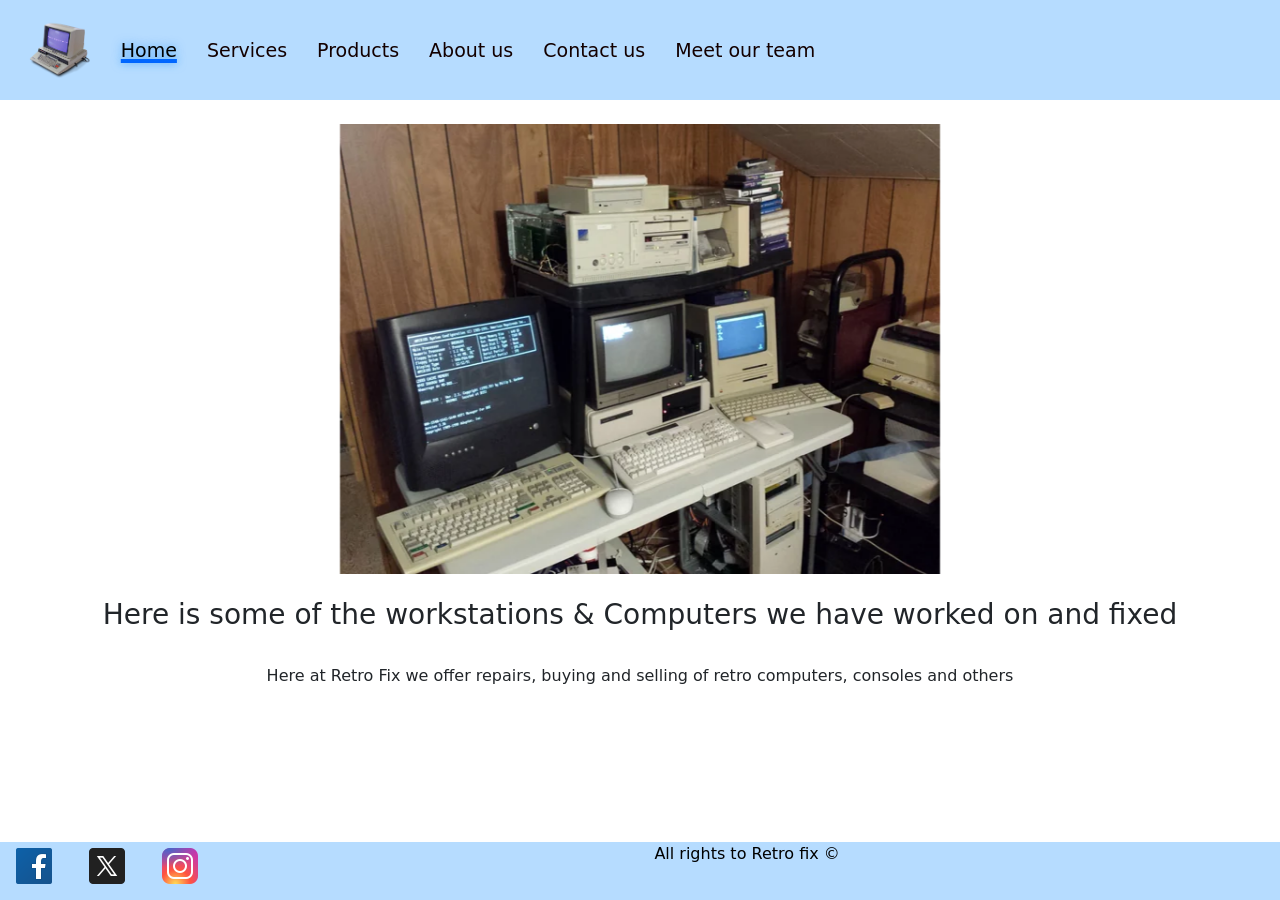
<file: index.html>
<!DOCTYPE html>
<html lang="en">
<head>
    <meta charset="UTF-8">
    <meta name="viewport" content="width=device-width, initial-scale=1.0">
       <meta name="title" content="Retrofix | Vintage & Retro eletronics">
<meta name="description" content="RetroFix Electronics is your destination for vintage and retro computers, classic hardware, and nostalgic electronics from the 70s, 80s, and 90s.">
<meta name="keywords" content="retro electronics, vintage electronics, classic electronics, retro tech, vintage tech, old electronics, retro gadgets, classic hardware, 80s electronics, 90s electronics, retro devices">
<meta name="author" content="Retro Fix">

    <title>Index</title>
<link rel="stylesheet" type="text/css" href="css/custom.css"> <!--goes to css page-->
<link href="https://cdn.jsdelivr.net/npm/bootstrap@5.2.3/dist/css/bootstrap.min.css" rel="stylesheet" integrity="sha384-rbsA2VBKQhggwzxH7pPCaAqO46MgnOM80zW1RWuH61DGLwZJEdK2Kadq2F9CUG65" crossorigin="anonymous">
<script src="https://cdn.jsdelivr.net/npm/@popperjs/core@2.11.6/dist/umd/popper.min.js" integrity="sha384-oBqDVmMz9ATKxIep9tiCxS/Z9fNfEXiDAYTujMAeBAsjFuCZSmKbSSUnQlmh/jp3" crossorigin="anonymous"></script>
<script src="https://cdn.jsdelivr.net/npm/bootstrap@5.2.3/dist/js/bootstrap.min.js" integrity="sha384-cuYeSxntonz0PPNlHhBs68uyIAVpIIOZZ5JqeqvYYIcEL727kskC66kF92t6Xl2V" crossorigin="anonymous"></script>



    <!--navbar-->
    <header>
        <a href="index.html"><img src="assets/Tatung-einstein-computer.png"   height="150" alt="Site logo"></a><!--Logo-->

        <input type="checkbox" id="menu-toggle" style="visibility:hidden">
        <label for="menu-toggle" class="menu-icon">&#9776;</label>     

       <!--All the different links-->
        <nav>
            <ul>
                 <li><a href="index.html" class="active">Home</a></li>
                 <li><a href="Services.html">Services</a></li>
                 <li><a href="Products.html">Products</a></li>
                 <li><a href="About.html">About us</a></li>
                 <li><a href="Contact.html">Contact us</a></li>
                 <li><a href="Team.html">Meet our team</a></li>
            </ul>
        </nav>
    </header>
<body>
<br>
<div id="carouselExample" class="carousel slide">
  <div class="carousel-inner">
    <div class="carousel-item active">
      <img src="assets/yvop42jaggf21.webp" class="d-block w-100" alt=""> <!--First Image-->
    </div>
    <div class="carousel-item">
      <img src="assets/048yEFYrQowWj2ErqPfLcXa-1.webp" class="d-block w-100" alt=""> <!--Second Image-->
    </div>
    <div class="carousel-item">
      <img src="assets/810tsaaamee71.webp" class="d-block w-100" alt=""> <!--Third Image-->
    </div>
  </div>
  <button class="carousel-control-prev" type="button" data-bs-target="#carouselExample" data-bs-slide="prev">
    <span class="carousel-control-prev-icon" aria-hidden="true"></span>
    <span class="visually-hidden">Previous</span>
  </button>
  <button class="carousel-control-next" type="button" data-bs-target="#carouselExample" data-bs-slide="next">
    <span class="carousel-control-next-icon" aria-hidden="true"></span>
    <span class="visually-hidden">Next</span>
  </button>
</div>
<br>
<div style="text-align: center;">
<h3> Here is some of the workstations & Computers we have worked on and fixed</h3>
<br><p>Here at Retro Fix we offer repairs, buying and selling of retro computers, consoles and others</p>
</div>
    
<!--footer-->
<footer>
<!--Social media links-->
    <div style="margin-bottom: 10px;float: left;">
        <a href="https://www.facebook.com" target="_blank" style="margin: 0 10px"><img src="assets/icons8-facebook-48.png" alt="facebook" style="height: 48px;"></a>
        <a href="https://www.twitter.com" target="_blank" style="margin: 0 10px "><img src="assets\icons8-twitter-48.png" alt="twitter" style="height : 48px"></a>
        <a href="https://www.instagram.com" target="_blank" style="margin: 0 10px"><img src="assets\icons8-insta-40.png" alt="instagram" style="height : 48px"></a>
        </div>

        <p>All rights to Retro fix &copy;</p>
    
  </footer>
</body>            
</html>
</file>
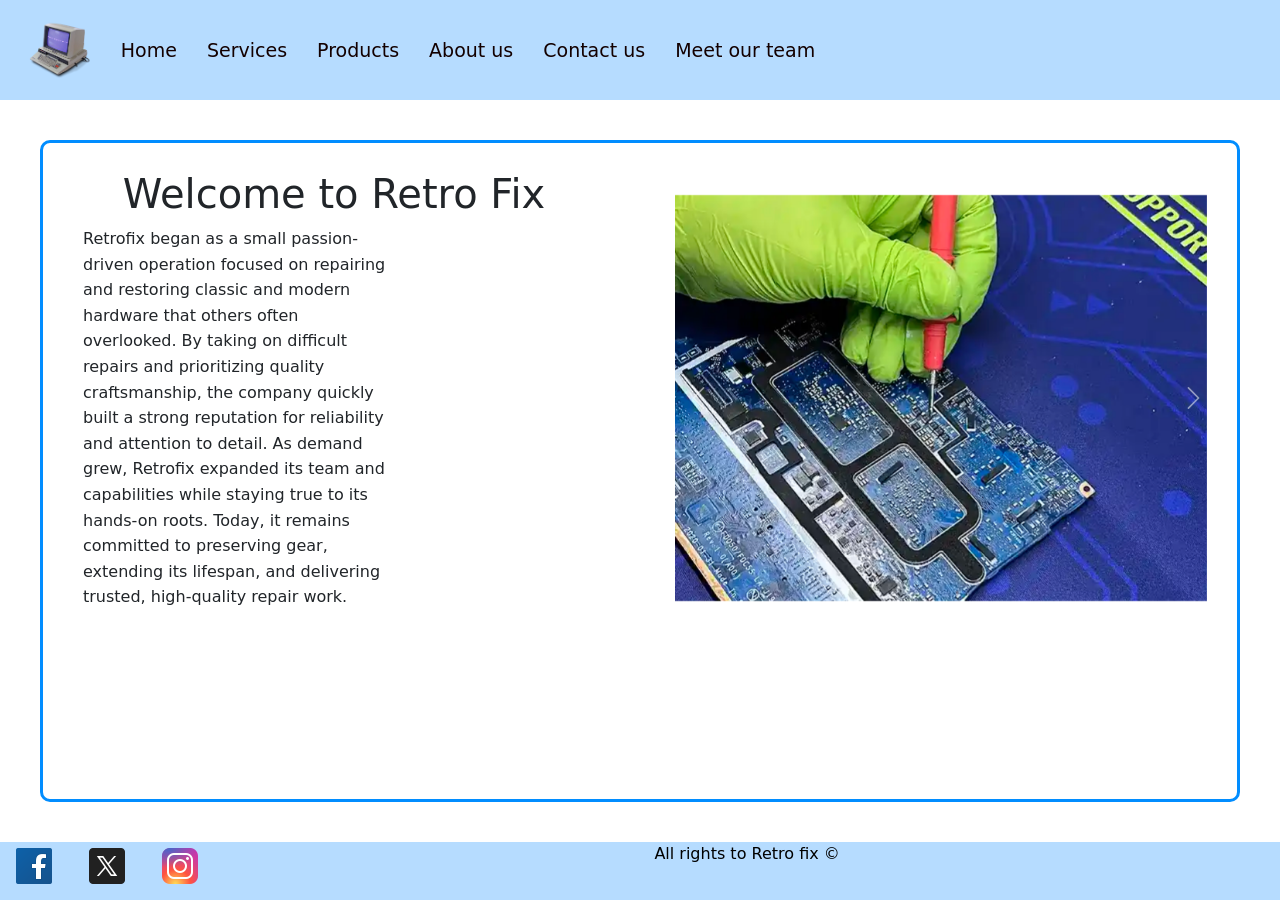
<file: About.html>
<!DOCTYPE html>
<html lang="en">
<head>
    <meta charset="UTF-8">
    <meta name="viewport" content="width=device-width, initial-scale=1.0">
       <meta name="title" content="Retrofix | Vintage & Retro eletronics">
<meta name="description" content="RetroFix Electronics is your destination for vintage and retro computers, classic hardware, and nostalgic electronics from the 70s, 80s, and 90s.">
<meta name="keywords" content="retro electronics, vintage electronics, classic electronics, retro tech, vintage tech, old electronics, retro gadgets, classic hardware, 80s electronics, 90s electronics, retro devices">
<meta name="author" content="Retro Fix">

    <title>About us</title>
<link rel="stylesheet" type="text/css" href="css/custom.css"> <!--goes to css page-->
<link href="https://cdn.jsdelivr.net/npm/bootstrap@5.2.3/dist/css/bootstrap.min.css" rel="stylesheet" integrity="sha384-rbsA2VBKQhggwzxH7pPCaAqO46MgnOM80zW1RWuH61DGLwZJEdK2Kadq2F9CUG65" crossorigin="anonymous">
<script src="https://cdn.jsdelivr.net/npm/@popperjs/core@2.11.6/dist/umd/popper.min.js" integrity="sha384-oBqDVmMz9ATKxIep9tiCxS/Z9fNfEXiDAYTujMAeBAsjFuCZSmKbSSUnQlmh/jp3" crossorigin="anonymous"></script>
<script src="https://cdn.jsdelivr.net/npm/bootstrap@5.2.3/dist/js/bootstrap.min.js" integrity="sha384-cuYeSxntonz0PPNlHhBs68uyIAVpIIOZZ5JqeqvYYIcEL727kskC66kF92t6Xl2V" crossorigin="anonymous"></script>


    <!--navbar-->
    <header>
        <a href="Home.html"><img src="assets/Tatung-einstein-computer.png"   height="150" alt="Site logo"></a><!--Logo-->

        <input type="checkbox" id="menu-toggle" style="visibility:hidden">
        <label for="menu-toggle" class="menu-icon">&#9776;</label>

       <!--All the different links-->
        <nav>
            <ul>
                 <li><a href="index.html">Home</a></li>
                 <li><a href="Services.html">Services</a></li>
                 <li><a href="Products.html">Products</a></li>
                 <li><a href="About.html">About us</a></li>
                 <li><a href="Contact.html">Contact us</a></li>
                 <li><a href="Team.html">Meet our team</a></li>
            </ul>
        </nav>
    </header>


</head>
<body>

   <section class="Homemain-container">
  <div class="Homemain">
    
    <!-- Left text -->
    <div class="home-text">
      <h1>Welcome to Retro Fix</h1>
      <p>
   Retrofix began as a small passion-driven operation focused on repairing and restoring classic and modern hardware that others often overlooked. 
   By taking on difficult repairs and prioritizing quality craftsmanship, the company quickly built a strong reputation for reliability and attention
    to detail. As demand grew, Retrofix expanded its team and capabilities while staying true to its hands-on roots. Today, it remains committed to
     preserving gear, extending its lifespan, and delivering trusted, high-quality repair work.
      </p>
    </div>

    <!-- Right carousel -->
    <div class="home-carousel">
      <div id="homeCarousel" class="carousel slide" data-bs-ride="carousel">
        
        <div class="carousel-inner">
          <div class="carousel-item active">
            <img src="assets/laptop-motherboard-repairs-product-image-2-b2c.webp" class="d-block w-100" alt="Slide 1">
          </div>
          <div class="carousel-item">
            <img src="assets/maxresdefault (1).jpg" class="d-block w-100" alt="Slide 2">
          </div>
          <div class="carousel-item">
            <img src="assets/1000s.jpg" class="d-block w-100" alt="Slide 3">
          </div>
        </div>

        <button class="carousel-control-prev" type="button" data-bs-target="#homeCarousel" data-bs-slide="prev">
          <span class="carousel-control-prev-icon"></span>
        </button>

        <button class="carousel-control-next" type="button" data-bs-target="#homeCarousel" data-bs-slide="next">
          <span class="carousel-control-next-icon"></span>
        </button>

      </div>
    </div>

  </div>
</section>

    
<!--footer-->
<footer>
<!--Social media links-->
    <div style="margin-bottom: 10px;float: left;">
        <a href="https://www.facebook.com" target="_blank" style="margin: 0 10px"><img src="assets/icons8-facebook-48.png" alt="facebook" style="height: 48px;"></a>
        <a href="https://www.twitter.com" target="_blank" style="margin: 0 10px "><img src="assets\icons8-twitter-48.png" alt="twitter" style="height : 48px"></a>
        <a href="https://www.instagram.com" target="_blank" style="margin: 0 10px"><img src="assets\icons8-insta-40.png" alt="instagram" style="height : 48px"></a>
        </div>

        <p>All rights to Retro fix &copy;</p>
    
  </footer>
</body>            
</html>
</file>
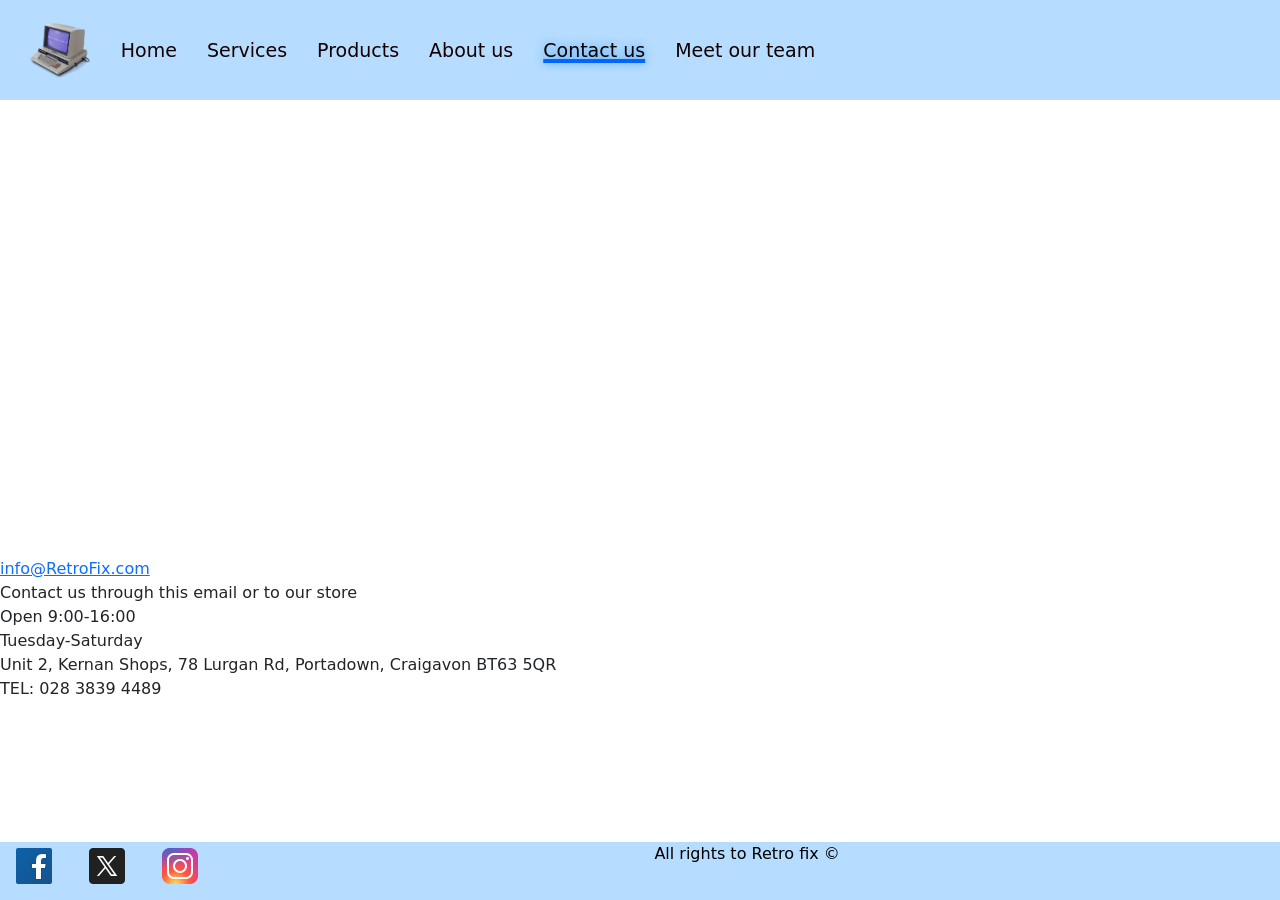
<file: Contact.html>
<!DOCTYPE html>
<html lang="en">
<head>
    <meta charset="UTF-8">
    <meta name="viewport" content="width=device-width, initial-scale=1.0">
       <meta name="title" content="Retrofix | Vintage & Retro eletronics">
<meta name="description" content="RetroFix Electronics is your destination for vintage and retro computers, classic hardware, and nostalgic electronics from the 70s, 80s, and 90s.">
<meta name="keywords" content="retro electronics, vintage electronics, classic electronics, retro tech, vintage tech, old electronics, retro gadgets, classic hardware, 80s electronics, 90s electronics, retro devices">
<meta name="author" content="Retro Fix">

    <title>Contact us</title>
<link rel="stylesheet" type="text/css" href="css/custom.css"> <!--goes to css page-->
<link href="https://cdn.jsdelivr.net/npm/bootstrap@5.2.3/dist/css/bootstrap.min.css" rel="stylesheet" integrity="sha384-rbsA2VBKQhggwzxH7pPCaAqO46MgnOM80zW1RWuH61DGLwZJEdK2Kadq2F9CUG65" crossorigin="anonymous">
<script src="https://cdn.jsdelivr.net/npm/@popperjs/core@2.11.6/dist/umd/popper.min.js" integrity="sha384-oBqDVmMz9ATKxIep9tiCxS/Z9fNfEXiDAYTujMAeBAsjFuCZSmKbSSUnQlmh/jp3" crossorigin="anonymous"></script>
<script src="https://cdn.jsdelivr.net/npm/bootstrap@5.2.3/dist/js/bootstrap.min.js" integrity="sha384-cuYeSxntonz0PPNlHhBs68uyIAVpIIOZZ5JqeqvYYIcEL727kskC66kF92t6Xl2V" crossorigin="anonymous"></script>


    <!--navbar-->
    <header>
        <a href="Home.html"><img src="assets/Tatung-einstein-computer.png"   height="150" alt="Site logo"></a><!--Logo-->

        <input type="checkbox" id="menu-toggle" style="visibility:hidden">
        <label for="menu-toggle" class="menu-icon">&#9776;</label>

       <!--All the different links-->
        <nav>
            <ul>
                 <li><a href="index.html">Home</a></li>
                 <li><a href="Services.html">Services</a></li>
                 <li><a href="Products.html">Products</a></li>
                 <li><a href="About.html">About us</a></li>
                 <li><a href="Contact.html" class="active">Contact us</a></li>
                 <li><a href="Team.html">Meet our team</a></li>
            </ul>
        </nav>
    </header>


</head>
<body>

<div class="map">
  <iframe src="https://www.google.com/maps/embed?pb=!1m18!1m12!1m3!1d2320.428040205215!2d-6.4132690118297635!3d54.43773088708118!2m3!1f0!2f0!3f0!3m2!1i1024!2i768!4f13.1!3m3!1m2!1s0x4860efffb778ef3f%3A0x8bbc8c93eb5c8fbe!2sThompson%20Travel%20International!5e0!3m2!1sen!2suk!4v1768578229315!5m2!1sen!2suk" 
  width="600" height="450" style="border:0;" allowfullscreen="" loading="lazy" referrerpolicy="no-referrer-when-downgrade"></iframe>
     </div>
     <div class="maptext">
     <a href="mailto:info@retrofix.com">info@RetroFix.com</a><br><p>Contact us through this email or to our store<br> Open 9:00-16:00<br> Tuesday-Saturday<br>Unit 2, Kernan Shops, 78 Lurgan Rd, Portadown, Craigavon BT63 5QR<br>TEL: 028 3839 4489</p>
     </div>
  </body>

   
    
<!--footer-->
<footer>
<!--Social media links-->
    <div style="margin-bottom: 10px;float: left;">
        <a href="https://www.facebook.com" target="_blank" style="margin: 0 10px"><img src="assets/icons8-facebook-48.png" alt="facebook" style="height: 48px;"></a>
        <a href="https://www.twitter.com" target="_blank" style="margin: 0 10px "><img src="assets\icons8-twitter-48.png" alt="twitter" style="height : 48px"></a>
        <a href="https://www.instagram.com" target="_blank" style="margin: 0 10px"><img src="assets\icons8-insta-40.png" alt="instagram" style="height : 48px"></a>
        </div>

        <p>All rights to Retro fix &copy;</p>
    
  </footer>
</body>            
</html>
</file>
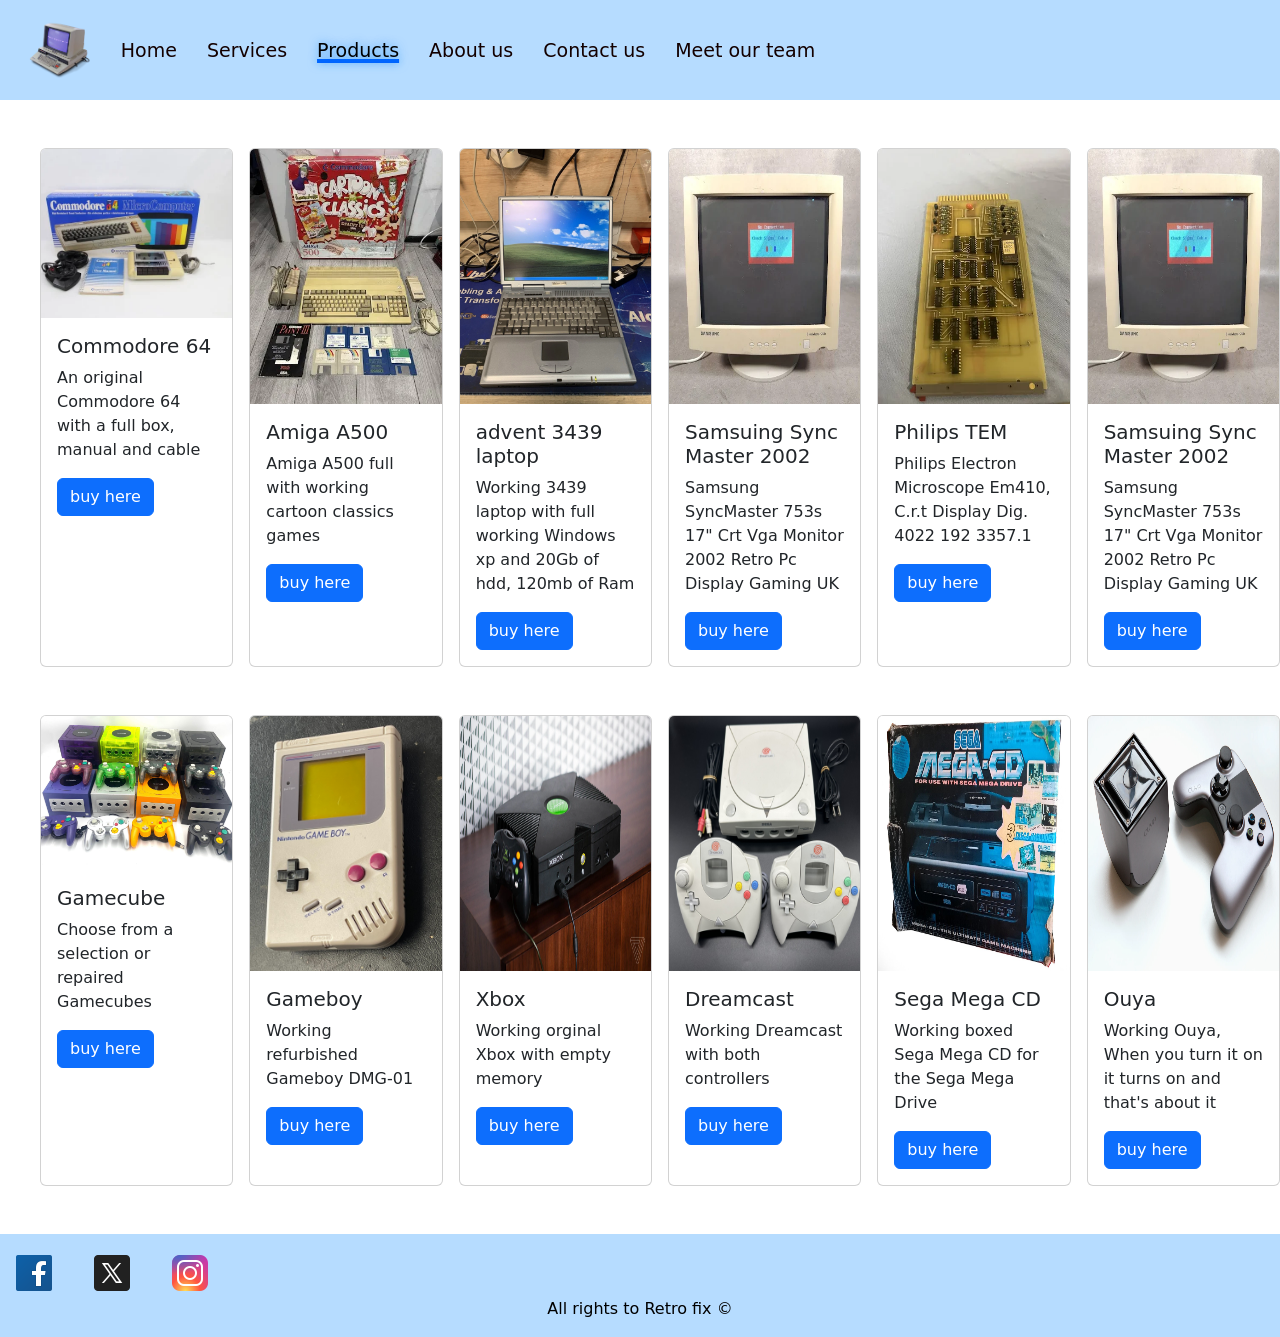
<file: Products.html>
<!DOCTYPE html>
<html lang="en">
<head>
    <meta charset="UTF-8">
    <meta name="viewport" content="width=device-width, initial-scale=1.0">
       <meta name="title" content="Retrofix | Vintage & Retro eletronics">
<meta name="description" content="RetroFix Electronics is your destination for vintage and retro computers, classic hardware, and nostalgic electronics from the 70s, 80s, and 90s.">
<meta name="keywords" content="retro electronics, vintage electronics, classic electronics, retro tech, vintage tech, old electronics, retro gadgets, classic hardware, 80s electronics, 90s electronics, retro devices">
<meta name="author" content="Retro Fix">

    <title>Products</title>
<link rel="stylesheet" type="text/css" href="css/custom.css"> <!--goes to css page-->
<link href="https://cdn.jsdelivr.net/npm/bootstrap@5.2.3/dist/css/bootstrap.min.css" rel="stylesheet" integrity="sha384-rbsA2VBKQhggwzxH7pPCaAqO46MgnOM80zW1RWuH61DGLwZJEdK2Kadq2F9CUG65" crossorigin="anonymous">
<script src="https://cdn.jsdelivr.net/npm/@popperjs/core@2.11.6/dist/umd/popper.min.js" integrity="sha384-oBqDVmMz9ATKxIep9tiCxS/Z9fNfEXiDAYTujMAeBAsjFuCZSmKbSSUnQlmh/jp3" crossorigin="anonymous"></script>
<script src="https://cdn.jsdelivr.net/npm/bootstrap@5.2.3/dist/js/bootstrap.min.js" integrity="sha384-cuYeSxntonz0PPNlHhBs68uyIAVpIIOZZ5JqeqvYYIcEL727kskC66kF92t6Xl2V" crossorigin="anonymous"></script>


    <!--navbar-->
    <header>
        <a href="Home.html"><img src="assets/Tatung-einstein-computer.png"   height="150" alt="Site logo"></a><!--Logo-->

        <input type="checkbox" id="menu-toggle" style="visibility:hidden">
        <label for="menu-toggle" class="menu-icon">&#9776;</label>

       <!--All the different links-->
        <nav>
            <ul>
                 <li><a href="index.html">Home</a></li>
                 <li><a href="Services.html">Services</a></li>
                 <li><a href="Products.html" class="active">Products</a></li>
                 <li><a href="About.html">About us</a></li>
                 <li><a href="Contact.html">Contact us</a></li>
                 <li><a href="Team.html">Meet our team</a></li>
            </ul>
        </nav>
    </header>


</head>
<body>

<br><br> <!--Break between cards and header-->
  <div style="margin-left: 40px;display: flex; gap: 1rem;"> <!--First Card-->
    <div class="card" style="width: 18rem;">
      <img src="assets/shopping.webp"  class="card-img-top" alt="Commodore">
      <div class="card-body">
        <h5 class="card-title">Commodore 64</h5>
        <p class="card-text">An original Commodore 64 with a full box, manual and cable</p>
        <a href="Sent.html" class="btn btn-primary">buy here</a>
      </div>
    </div>    

  <div class="card" style="width: 18rem;"><!--Second Card-->
    <img src="assets/shopping (1).webp" height="255px" class="card-img-top" alt="Amiga">
    <div class="card-body">
      <h5 class="card-title">Amiga A500</h5>
      <p class="card-text">Amiga A500 full with working cartoon classics games</p>
      <a href="Sent.html" class="btn btn-primary">buy here</a>
    </div>
  </div>

  
  <div class="card" style="width: 18rem;"><!--Third Card-->
    <img src="assets/s-l1600.webp" height="255px" class="card-img-top" alt="advent 3439">
    <div class="card-body">
      <h5 class="card-title"> advent 3439 laptop</h5>
      <p class="card-text">Working 3439 laptop with full working Windows xp and 20Gb of hdd, 120mb of Ram</p>
      <a href="Sent.html" class="btn btn-primary">buy here</a>
    </div>
  </div>

  
  <div class="card" style="width: 18rem;"><!--Fourth Card-->
    <img src="assets/shopping 3.webp" height="255px" class="card-img-top" alt="Sync Master ">
    <div class="card-body">
      <h5 class="card-title">Samsuing Sync Master 2002</h5>
      <p class="card-text">Samsung SyncMaster 753s 17" Crt Vga Monitor 2002 Retro Pc Display Gaming UK</p>
      <a href="Sent.html" class="btn btn-primary">buy here</a>
    </div>
  </div>

<div class="card" style="width: 18rem;"><!--Fith Card-->
    <img src="assets/shopping (2).webp" height="255px" class="card-img-top" alt="EMS">
    <div class="card-body">
      <h5 class="card-title">Philips TEM</h5>
      <p class="card-text">Philips Electron Microscope Em410, C.r.t Display Dig. 4022 192 3357.1</p>
      <a href="Sent.html" class="btn btn-primary">buy here</a>
    </div>
  </div>

<div class="card" style="width: 18rem;"><!--Sixth Card-->
    <img src="assets/shopping 3.webp" height="255px" class="card-img-top" alt="Amiga">
    <div class="card-body">
      <h5 class="card-title">Samsuing Sync Master 2002</h5>
      <p class="card-text">Samsung SyncMaster 753s 17" Crt Vga Monitor 2002 Retro Pc Display Gaming UK</p>
      <a href="Sent.html" class="btn btn-primary">buy here</a>
    </div>
  </div>

</div>

<br><br> <!--Break between card row-->
<div style="margin-left: 40px;display: flex; gap: 1rem;"> <!--First Card-->
  <div class="card" style="width: 18rem;">
    <img src="assets/il_fullxfull.6412548576_m925.avif"  class="card-img-top" alt="Gamecube">
    <div class="card-body">
      <h5 class="card-title">Gamecube</h5>
      <p class="card-text">Choose from a selection or repaired Gamecubes</p>
      <a href="Sent.html" class="btn btn-primary">buy here</a>
    </div>
  </div>    

  <div class="card" style="width: 18rem;"><!--Second Card-->
    <img src="assets/s-l1200.jpg" height="255px" class="card-img-top" alt="Gameboy">
    <div class="card-body">
      <h5 class="card-title">Gameboy</h5>
      <p class="card-text">Working refurbished Gameboy DMG-01</p>
      <a href="Sent.html0" class="btn btn-primary">buy here</a>
    </div>
  </div>

  
  <div class="card" style="width: 18rem;"><!--Third Card-->
    <img src="assets/akrales_220124_4964_0009.webp" height="255px" class="card-img-top" alt="Xbox">
    <div class="card-body">
      <h5 class="card-title">Xbox</h5>
      <p class="card-text">Working orginal Xbox with empty memory</p>
      <a href="Sent.html" class="btn btn-primary">buy here</a>
    </div>
  </div>

  
  <div class="card" style="width: 18rem;"><!--Fourth Card-->
    <img src="assets/s-l1200 (1).jpg" height="255px" class="card-img-top" alt="Dreamcast">
    <div class="card-body">
      <h5 class="card-title">Dreamcast</h5>
      <p class="card-text">Working Dreamcast with both controllers</p>
      <a href="Sent.html" class="btn btn-primary">buy here</a>
    </div>
  </div>

<div class="card" style="width: 18rem;"><!--Fith Card-->
    <img src="assets/7156XfgAL7L.jpg" height="255px" class="card-img-top" alt="MegaCD">
    <div class="card-body">
      <h5 class="card-title">Sega Mega CD</h5>
      <p class="card-text">Working boxed Sega Mega CD for the Sega Mega Drive</p>
      <a href="Sent.html" class="btn btn-primary">buy here</a>
    </div>
  </div>

<div class="card" style="width: 18rem;"><!--Sixth Card-->
    <img src="assets/ouya.webp" height="255px" class="card-img-top" alt="Ouya">
    <div class="card-body">
      <h5 class="card-title">Ouya</h5>
      <p class="card-text">Working Ouya, When you turn it on it turns on and that's about it</p>
      <a href="Sent.html" class="btn btn-primary">buy here</a>
    </div>
  </div>

</div>
<br><br>
<!--footer-->
<footer>
<!--Social media links-->
 <div style="display:flex; align-items:center; gap:10px; margin-top:15px;">
        <a href="https://www.facebook.com" target="_blank" style="margin: 0 10px"><img src="assets/icons8-facebook-48.png" alt="facebook" style="height: 48px;"></a>
        <a href="https://www.twitter.com" target="_blank" style="margin: 0 10px "><img src="assets\icons8-twitter-48.png" alt="twitter" style="height : 48px"></a>
        <a href="https://www.instagram.com" target="_blank" style="margin: 0 10px"><img src="assets\icons8-insta-40.png" alt="instagram" style="height : 48px"></a>
        </div>

        <p>All rights to Retro fix &copy;</p>
    
  </footer>
</body>            
</html>
</file>
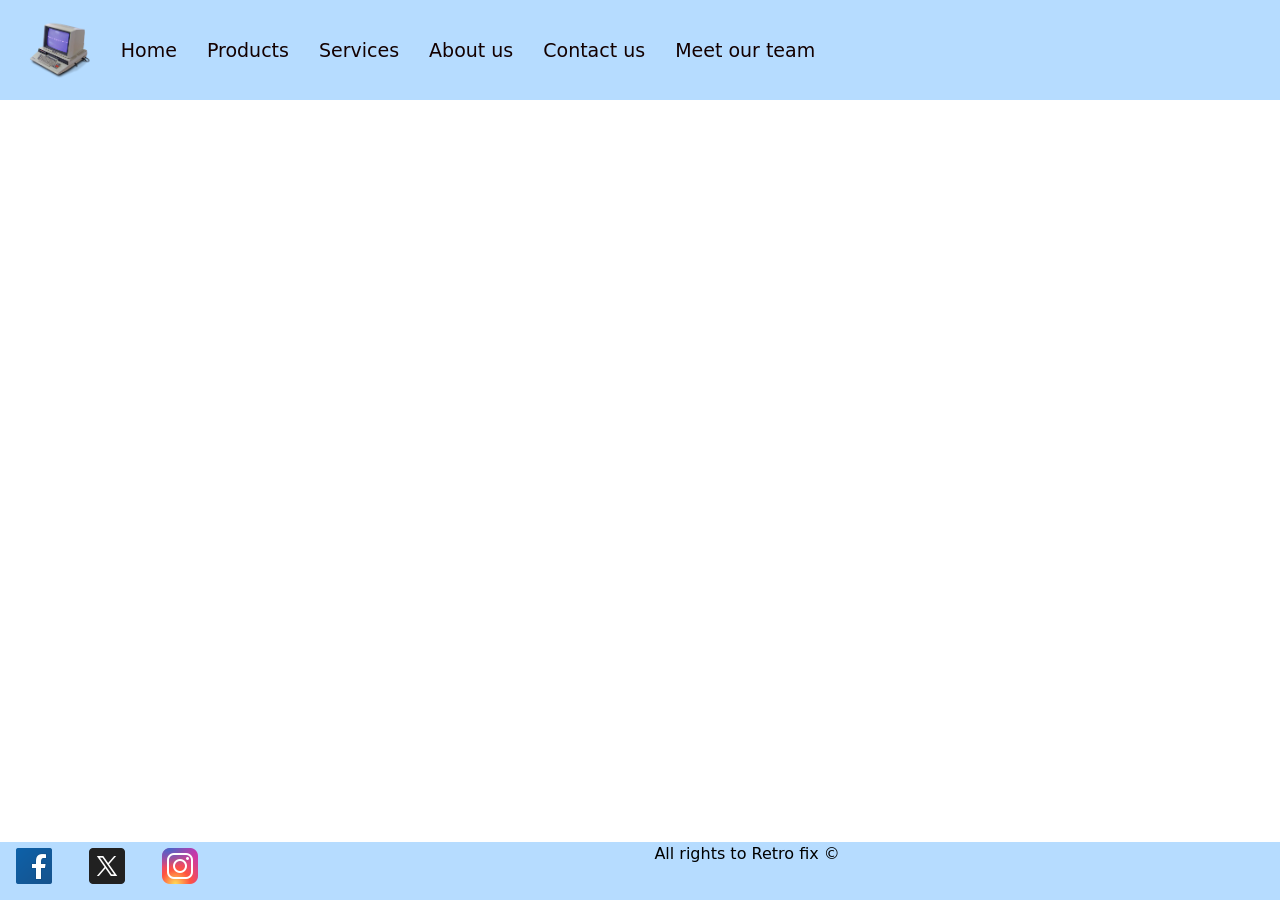
<file: Sent.html>
<!DOCTYPE html>
<html lang="en">
<head>
    <meta charset="UTF-8">
    <meta name="viewport" content="width=device-width, initial-scale=1.0">
       <meta name="title" content="Retrofix | Vintage & Retro eletronics">
<meta name="description" content="RetroFix Electronics is your destination for vintage and retro computers, classic hardware, and nostalgic electronics from the 70s, 80s, and 90s.">
<meta name="keywords" content="retro electronics, vintage electronics, classic electronics, retro tech, vintage tech, old electronics, retro gadgets, classic hardware, 80s electronics, 90s electronics, retro devices">
<meta name="author" content="Retro Fix">

    <title>Index</title>
<link rel="stylesheet" type="text/css" href="css/custom.css"> <!--goes to css page-->
<link href="https://cdn.jsdelivr.net/npm/bootstrap@5.2.3/dist/css/bootstrap.min.css" rel="stylesheet" integrity="sha384-rbsA2VBKQhggwzxH7pPCaAqO46MgnOM80zW1RWuH61DGLwZJEdK2Kadq2F9CUG65" crossorigin="anonymous">
<script src="https://cdn.jsdelivr.net/npm/@popperjs/core@2.11.6/dist/umd/popper.min.js" integrity="sha384-oBqDVmMz9ATKxIep9tiCxS/Z9fNfEXiDAYTujMAeBAsjFuCZSmKbSSUnQlmh/jp3" crossorigin="anonymous"></script>
<script src="https://cdn.jsdelivr.net/npm/bootstrap@5.2.3/dist/js/bootstrap.min.js" integrity="sha384-cuYeSxntonz0PPNlHhBs68uyIAVpIIOZZ5JqeqvYYIcEL727kskC66kF92t6Xl2V" crossorigin="anonymous"></script>


    <!--navbar-->
    <header>
        <a href="Home.html"><img src="assets/Tatung-einstein-computer.png"   height="150" alt="Site logo"></a><!--Logo-->

        <input type="checkbox" id="menu-toggle" style="visibility:hidden">
        <label for="menu-toggle" class="menu-icon">&#9776;</label>

       <!--All the different links-->
        <nav>
            <ul>
                 <li><a href="index.html">Home</a></li>
                 <li><a href="Services.html">Products</a></li>
                 <li><a href="Products.html">Services</a></li>
                 <li><a href="About.html">About us</a></li>
                 <li><a href="Contact.html">Contact us</a></li>
                 <li><a href="Team.html">Meet our team</a></li>
            </ul>
        </nav>
    </header>


</head>
<body>

   
    
<!--footer-->
<footer>
<!--Social media links-->
    <div style="margin-bottom: 10px;float: left;">
        <a href="https://www.facebook.com" target="_blank" style="margin: 0 10px"><img src="assets/icons8-facebook-48.png" alt="facebook" style="height: 48px;"></a>
        <a href="https://www.twitter.com" target="_blank" style="margin: 0 10px "><img src="assets\icons8-twitter-48.png" alt="twitter" style="height : 48px"></a>
        <a href="https://www.instagram.com" target="_blank" style="margin: 0 10px"><img src="assets\icons8-insta-40.png" alt="instagram" style="height : 48px"></a>
        </div>

        <p>All rights to Retro fix &copy;</p>
    
  </footer>
</body>            
</html>
</file>
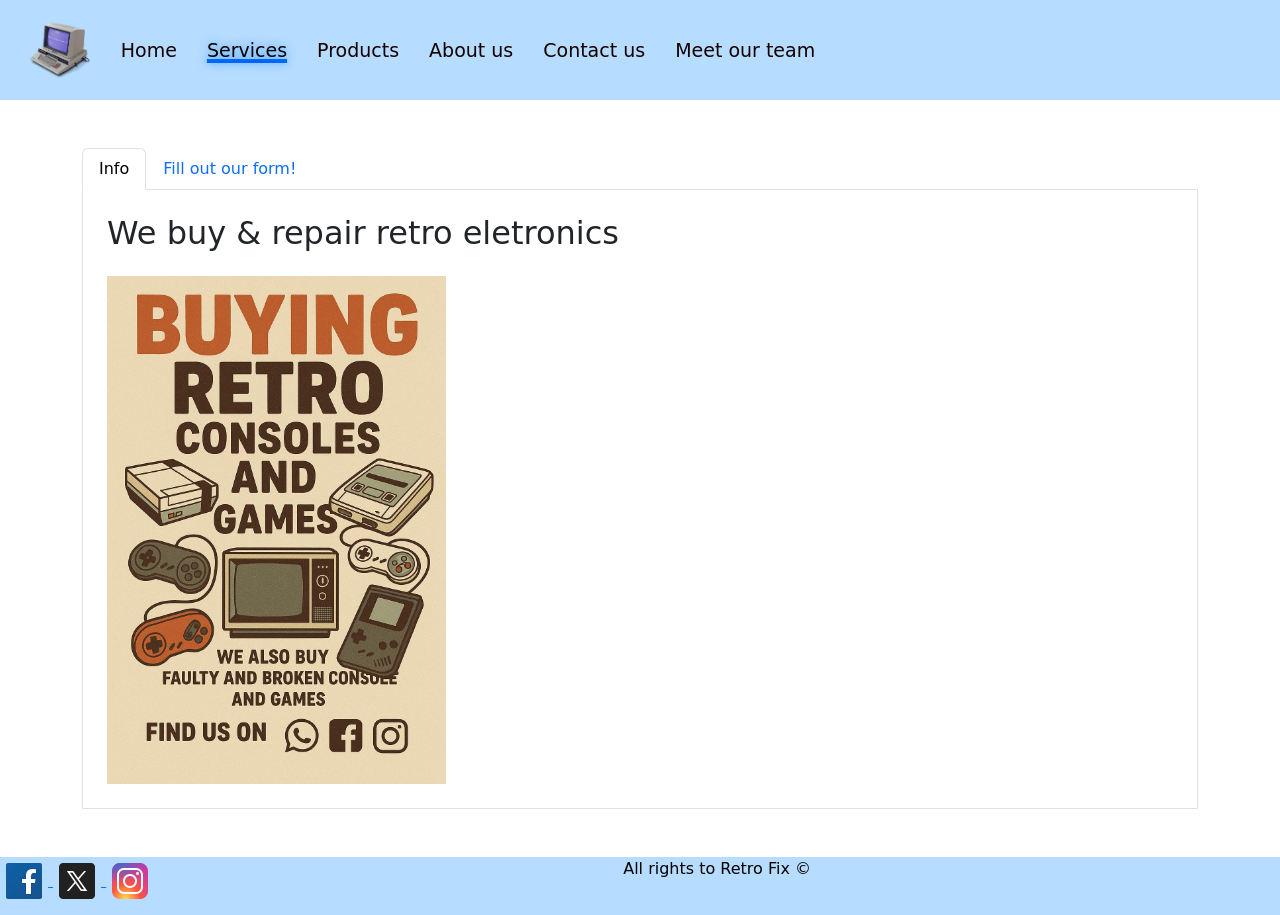
<file: Services.html>
<!DOCTYPE html>
<html lang="en">
<head>
    <meta charset="UTF-8">
    <meta name="viewport" content="width=device-width, initial-scale=1.0">

    <meta name="title" content="Retrofix | Vintage & Retro electronics">
    <meta name="description" content="RetroFix Electronics is your destination for vintage and retro computers, classic hardware, and nostalgic electronics from the 70s, 80s, and 90s.">
    <meta name="keywords" content="retro electronics, vintage electronics, classic electronics, retro tech">
    <meta name="author" content="Retro Fix">

    <title>Index</title>

    <link rel="stylesheet" type="text/css" href="css/custom.css">
    <link href="https://cdn.jsdelivr.net/npm/bootstrap@5.2.3/dist/css/bootstrap.min.css" rel="stylesheet">

    <script src="https://cdn.jsdelivr.net/npm/@popperjs/core@2.11.6/dist/umd/popper.min.js"></script>
    <script src="https://cdn.jsdelivr.net/npm/bootstrap@5.2.3/dist/js/bootstrap.min.js"></script>

    <!-- Navbar -->
    <header>
        <a href="Home.html">
            <img src="assets/Tatung-einstein-computer.png" height="150" alt="Site logo">
        </a>

        <input type="checkbox" id="menu-toggle" style="visibility:hidden">
        <label for="menu-toggle" class="menu-icon">&#9776;</label>

        <nav>
            <ul>
                <li><a href="index.html">Home</a></li>
                <li><a href="Services.html" class="active">Services</a></li>
                <li><a href="Products.html">Products</a></li>
                <li><a href="About.html">About us</a></li>
                <li><a href="Contact.html">Contact us</a></li>
                <li><a href="Team.html">Meet our team</a></li>
            </ul>
        </nav>
    </header>
</head>

<body>

<div class="container mt-5">

    <!-- Tabs -->
    <ul class="nav nav-tabs" id="formTabs" role="tablist">
        <li class="nav-item" role="presentation">
            <button class="nav-link active" id="sell-tab" data-bs-toggle="tab" data-bs-target="#sell"
                type="button" role="tab">
                Info
            </button>
        </li>
        <li class="nav-item" role="presentation">
            <button class="nav-link" id="info-tab" data-bs-toggle="tab" data-bs-target="#info"
                type="button" role="tab">
                Fill out our form!
            </button>
        </li>
    </ul>

    <!-- Tab Content -->
    <div class="tab-content border border-top-0 p-4">

        <!-- image TAB -->
        <div class="tab-pane fade show active" id="sell" role="tabpanel">

            <div class="row align-items-start">
              

                <!-- RIGHT: Text + Image -->
                <div class="col-md-6">
                    <h2>We buy & repair retro eletronics</h2>
                    

                    <img src="assets/580693667_122100507363112335_954529169358141604_n.jpg"
                         width="65%"
                         alt="Contact illustration"
                         class="img-fluid mt-3">
                </div>

            </div>
        </div>

        <!-- INFO TAB -->
        <div class="tab-pane fade" id="info" role="tabpanel">

          <h2>Get in Touch</h2>
                    <p>Fill out the form and we’ll get back to you as soon as possible.</p>
                         <div class="col-md-6">
                    <div class="border rounded p-4 shadow-sm" style="max-width: 420px;">

                        <div class="mb-3">
                            <label class="form-label">Product You're Selling</label>
                            <input type="text" class="form-control">
                        </div>

                        <div class="mb-3">
                            <label class="form-label">Email address</label>
                            <input type="email" class="form-control">
                            <div class="form-text">We'll never share your email.</div>
                        </div>

                        <div class="mb-3">
                            <label class="form-label">Phone Number</label>
                            <input type="tel" class="form-control">
                            <div class="form-text">Our telephone: 028 3839 4489</div>
                        </div>

                        <div class="mb-3">
                            <label class="form-label">Condition of your electronic</label>
                            <input type="text" class="form-control">
                        </div>

                        <div class="mb-3">
                            <label class="form-label">Extra information</label>
                            <textarea class="form-control" rows="3"></textarea>
                        </div>

                        <a href="Sent.html" class="btn btn-primary w-100">Buy here</a>
                    </div>
                </div>
        </div>

    </div>
</div>

</body>

<!-- Footer -->
<footer class="mt-5">
    <div style="margin-bottom: 10px; float: left;">
        <a href="https://www.facebook.com" target="_blank">
            <img src="assets/icons8-facebook-48.png" height="48" alt="facebook">
        </a>
        <a href="https://www.twitter.com" target="_blank">
            <img src="assets/icons8-twitter-48.png" height="48" alt="twitter">
        </a>
        <a href="https://www.instagram.com" target="_blank">
            <img src="assets/icons8-insta-40.png" height="48" alt="instagram">
        </a>
    </div>

    <p>All rights to Retro Fix &copy;</p>
</footer>

</body>
</html>
</file>
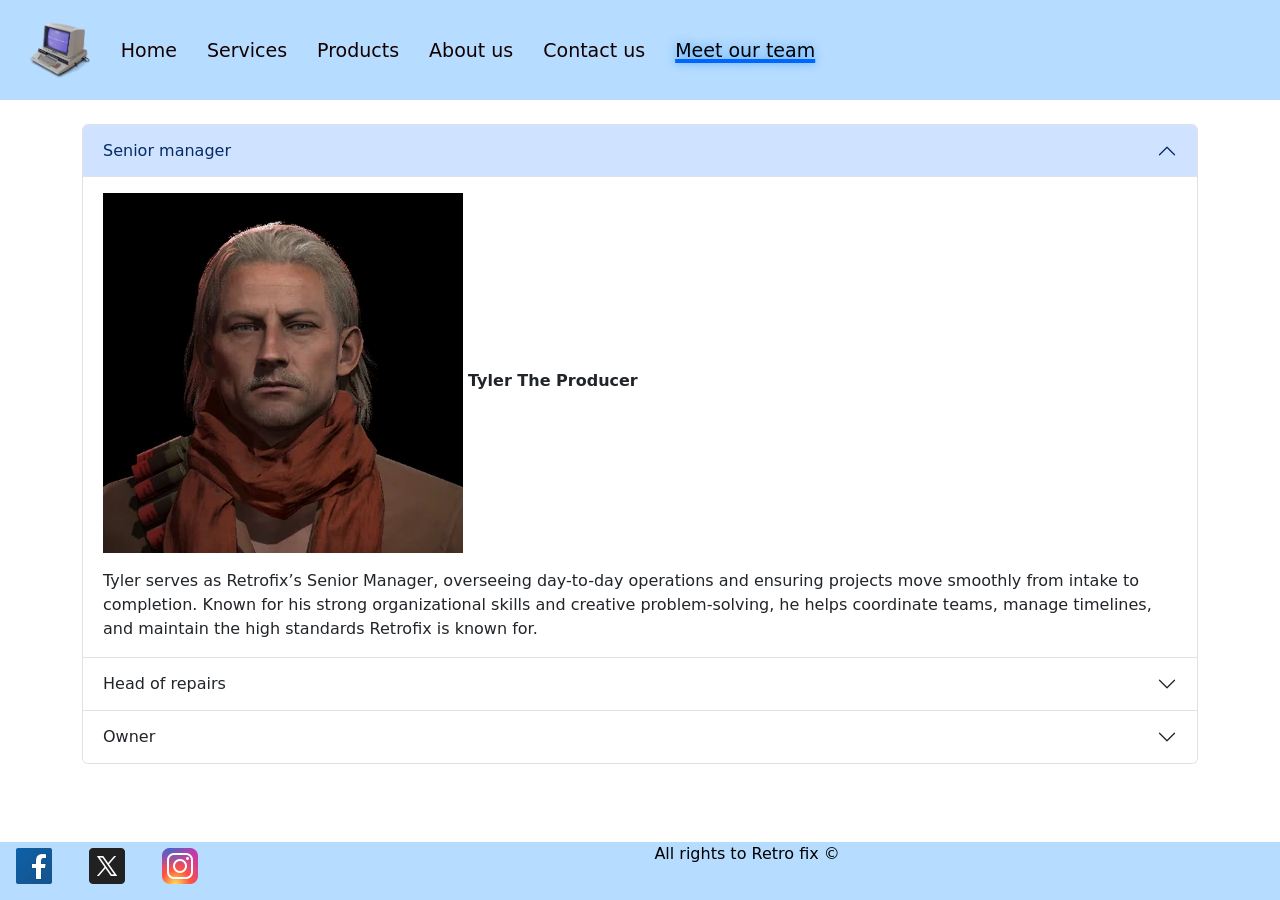
<file: Team.html>
<!DOCTYPE html>
<html lang="en">
<head>
    <meta charset="UTF-8">
    <meta name="viewport" content="width=device-width, initial-scale=1.0">

       <meta name="title" content="Retrofix | Vintage & Retro eletronics">
<meta name="description" content="RetroFix Electronics is your destination for vintage and retro computers, classic hardware, and nostalgic electronics from the 70s, 80s, and 90s.">
<meta name="keywords" content="retro electronics, vintage electronics, classic electronics, retro tech, vintage tech, old electronics, retro gadgets, classic hardware, 80s electronics, 90s electronics, retro devices">
<meta name="author" content="Retro Fix">

    <title>Meet our team</title>
<link rel="stylesheet" type="text/css" href="css/custom.css"> <!--goes to css page-->
<link href="https://cdn.jsdelivr.net/npm/bootstrap@5.2.3/dist/css/bootstrap.min.css" rel="stylesheet" integrity="sha384-rbsA2VBKQhggwzxH7pPCaAqO46MgnOM80zW1RWuH61DGLwZJEdK2Kadq2F9CUG65" crossorigin="anonymous">
<script src="https://cdn.jsdelivr.net/npm/@popperjs/core@2.11.6/dist/umd/popper.min.js" integrity="sha384-oBqDVmMz9ATKxIep9tiCxS/Z9fNfEXiDAYTujMAeBAsjFuCZSmKbSSUnQlmh/jp3" crossorigin="anonymous"></script>
<script src="https://cdn.jsdelivr.net/npm/bootstrap@5.2.3/dist/js/bootstrap.min.js" integrity="sha384-cuYeSxntonz0PPNlHhBs68uyIAVpIIOZZ5JqeqvYYIcEL727kskC66kF92t6Xl2V" crossorigin="anonymous"></script>


    <!--navbar-->
    <header>
        <a href="Home.html"><img src="assets/Tatung-einstein-computer.png"   height="150" alt="Site logo"></a><!--Logo-->

        <input type="checkbox" id="menu-toggle" style="visibility:hidden">
        <label for="menu-toggle" class="menu-icon">&#9776;</label>

       <!--All the different links-->
        <nav>
            <ul>
                 <li><a href="index.html">Home</a></li>   
                 <li><a href="Services.html">Services</a></li>
                 <li><a href="Products.html">Products</a></li>
                 <li><a href="About.html">About us</a></li>
                 <li><a href="Contact.html">Contact us</a></li>
                 <li><a href="Team.html" class="active">Meet our team</a></li>
            </ul>
        </nav>
    </header>


</head>
<body>
<body>
<div class="container mt-4">

  <div class="accordion" id="accordionExample">

    <!-- Item 1 -->
    <div class="accordion-item">
      <h2 class="accordion-header">
        <button class="accordion-button" type="button" data-bs-toggle="collapse"
          data-bs-target="#collapseOne" aria-expanded="true" aria-controls="collapseOne">
          Senior manager
        </button>
      </h2>

      <div id="collapseOne" class="accordion-collapse collapsed"
        data-bs-parent="#accordionExample">
        <div class="accordion-body">
          <img src="assets/OcelotMB.PNG.webp" class="img-fluid mb-3" alt="Item 1 image">
          <strong>Tyler The Producer</strong><br>
         Tyler serves as Retrofix’s Senior Manager, overseeing day-to-day operations and ensuring projects move smoothly from intake to completion.
          Known for his strong organizational skills and creative problem-solving, he helps coordinate teams, manage timelines, and maintain the high standards Retrofix is known for.
        </div>
      </div>
    </div>

    <!-- Item 2 -->
    <div class="accordion-item">
      <h2 class="accordion-header">
        <button class="accordion-button collapsed" type="button" data-bs-toggle="collapse"
          data-bs-target="#collapseTwo" aria-expanded="false" aria-controls="collapseTwo">
         Head of repairs
        </button>
      </h2>

      <div id="collapseTwo" class="accordion-collapse collapse"
        data-bs-parent="#accordionExample">
        <div class="accordion-body">
          <img src="assets/JAPQgQqa2ihF7Aw7XLCZaB.jpg" width="25%" class="img-fluid mb-3" alt="Item 2 image">
          <strong>Jack Daniels</strong><br>
          As Head of Repairs, Jack Daniels leads the technical side of Retrofix, specializing in diagnostics, 
          restorations, and complex fixes. With deep hands-on experience and a sharp eye for detail, he ensures every repair meets quality expectations and functions like new.
        </div>
      </div>
    </div>

    <!-- Item 3 -->
    <div class="accordion-item">
      <h2 class="accordion-header">
        <button class="accordion-button collapsed" type="button" data-bs-toggle="collapse"
          data-bs-target="#collapseThree" aria-expanded="false" aria-controls="collapseThree">
           Owner
        </button>
      </h2>

      <div id="collapseThree" class="accordion-collapse collapse"
        data-bs-parent="#accordionExample">
        <div class="accordion-body">
          <img src="assets/TPPVenomSnakeMB.webp" width="25%" class="img-fluid mb-3" alt="Item 3 image">
          <strong>Jack "The Big Boss".</strong><br>
         Jack or  “The Big Boss” is the founder and owner of Retrofix, responsible for the company’s vision and long-term direction.
          He built the business around craftsmanship, reliability, and customer trust, and continues to guide the team with a hands-on leadership style and passion for the work.
        </div>
      </div>
    </div>

  </div>

</div>
</body>

   
    
<!--footer-->
<footer>
<!--Social media links-->
    <div style="margin-bottom: 10px;float: left;">
        <a href="https://www.facebook.com" target="_blank" style="margin: 0 10px"><img src="assets/icons8-facebook-48.png" alt="facebook" style="height: 48px;"></a>
        <a href="https://www.twitter.com" target="_blank" style="margin: 0 10px "><img src="assets\icons8-twitter-48.png" alt="twitter" style="height : 48px"></a>
        <a href="https://www.instagram.com" target="_blank" style="margin: 0 10px"><img src="assets\icons8-insta-40.png" alt="instagram" style="height : 48px"></a>
        </div>

        <p>All rights to Retro fix &copy;</p>
    
  </footer>
</body>            
</html>
</file>
<file: css/custom.css>
body{
    font-family: system-ui, 'Segoe UI', 'Roboto'; /*clean readable font*/
    margin: 0 ;
    padding:0;
    overflow-x: hidden;
    display: flex;
    flex-direction: column;
    min-height: 100vh;
    font-size: 14px;
}
/*header section*/
header{
    background-color: #b6dcff;
    color: #000000;
    padding: 20px 25px;
    position: sticky;
    top: 0;
    z-index: 1000;
    display: flex;
    align-items: center; 
}
/*logo inside header*/
header img{
    height: 60px;
    margin-right: 0 15px;
}
/*navigation menu*/
nav ul{
    list-style: none;
    margin: 0 ;
    padding: 0;
    display: flex;
    justify-content: flex-start;
    flex-grow:1;
}
/*styling for indivudal naviagtion items*/
 nav ul li{
    margin: 0 15px;
 }

nav ul li a {
    color: #130000;
    text-decoration: none;
    font-size: 19px;
    transition: color 0.3s;
}

/*navigation links*/
 nav ul li a:hover {
    text-decoration: underline;
    text-decoration-color: #00f7ff;
    text-decoration-thickness: 4px;
    text-decoration-color:rgb(18, 156, 255) ;
 }
/*active links*/
 nav ul li a.active {
    text-decoration:underline ;
    text-decoration-color:#0066ff ;
    text-decoration-thickness: 4px;
    color: rgb(0, 0, 0);
    text-shadow: 0 0 10px #0582f79c;
 }
/*styling for footer section*/
 footer {
    background-color: #b6dcff;
    color: #000000;
    text-align:center;
    padding: 10 px 0;
    margin-top: auto;
    width: 100%;
 }

/* main content sections*/
section {
    padding: 20px;
    max-width: 1100px;
    margin:auto;
    flex-grow: 1;
}

/* center alignment for headings*/
h1 {
    text-align: center;
}

section img{
    float: right;
    border: none; /* no border around individual images */
    margin: 10px 10px;
}

/*styling tables*/
table {
    width: 100%;
    border-collapse: collapse;
    margin: 10px;
    table-layout: fixed;
}

/*table borders*/
table , th ,td{
    border: 5px solid #000000
}

/*table cells*/
th, td {
    padding: 5px;
    text-align: left;
    vertical-align: top;
    word-wrap: break-word;
}

/*centering headers*/
th {
    padding:5px;
    text-align: left;
    vertical-align: top;
    word-wrap: break-word;
}

/* unordered lists*/
ul {
    padding:0;
    list-style: none;
}

/*styling for list items*/
ul li {
    padding:0 ;
    list-style: none;
}

/*hide the menu toggle checkbox*/
#menutoggle {
    margin:5px;
}

/*icon*/
.menu-icon {
    font-size: 32px;
    display: none;
    color: white;
    cursor: pointer;
}

/*styling for video and map containters*/
.video-container, .map-container {
    text-align: center;
    margin: 20px 0;
}

/*responive designs*/

/*screens smaller than 768px*/
@media screen and (max-width: 768px) {
header {
    flex-direction: row;
    align-items: center;
}

.menu-icon {
    display: block;
    position: absolute;
    right: 20px;
    top: 10px;
}

nav ul{
    flex-direction: column;
    align-items: flex-end;
    display: none;
    background-color: #97ccfd;
    position: absolute;
    top: 60px;
    right: 0;
    width: 100%;
    padding: 10px 0;
    box-sizing: border-box;
}

nav u li {
    margin: 10px 20px;
}

#menu-toggle:checked +.menu-icon + nav ul {
    display: flex;
}

.map-container {
    position: relative;
    width: 100%;
    padding-top: 56.25%;
}

.map-container iframe{
    position: absolute;
    top: 0;
    left: 0;
    width: 100%;
    height: 100%;
    border: 0;
}

table {
    width: 100%;
    white-space: wrap;
}

}
.Homemain {
    display: flex; /* Use Flexbox layout */
    justify-content: space-between; /* Ensure even space between items */
    align-items: center; /* Vertically center align the items */
    gap: 20px; /* Space between the paragraph and image */
    max-width: 1200px; /* Limit width for responsiveness */
    margin: 0 auto; /* Center the container on the page */
    padding: 0;
}

.Homemain p {
    width: 60%; /* Adjust width of the paragraph */
    padding-left: 20px;
    line-height: 1.6; /* Improve readability of the paragraph */
}

.Homemain img {
    height: 500px; /* Set a fixed height for the image */
    width: auto; /* Maintain aspect ratio */
}
.carousel-item img {
  object-fit: contain;
  height: 700px; /* choose desired height */
}
.carousel-control-prev,
.carousel-control-next {
  width: 5% !important;
}

.carousel-control-prev {
  left: 10px !important;
}

.carousel-control-next {
  right: 10px !important;
}

/* Container around text + carousel */
.Homemain-container {
    max-width: 1200px;
    margin: 40px auto;
    padding: 20px;
    border: 3px solid #018dff; /* Border surrounding everything */
    border-radius: 10px;       /* Optional: rounded corners */
    background-color: #fff;    /* Optional: white background */
}

/* Flex layout inside container */
.Homemain {
    display: flex;
    gap: 30px;
    align-items: center;
}

/* Left text */
.home-text {
    flex: 1;
    padding-right: 20px;
}

/* Right carousel */
.home-carousel {
    flex: 1;
    padding-left: 20px;
}

/* Carousel images */
.carousel-item img {
    height: 450px;
    object-fit: contain;
}

/* Responsive fix */
@media screen and (max-width: 768px) {
    .Homemain {
        flex-direction: column;
    }

    .home-carousel {
        padding-left: 0;
        padding-top: 20px;
    }
    .home-carousel img {
    border: none; /* remove any border */
    object-fit: contain;
    height: 450px;
}

}
</file>
